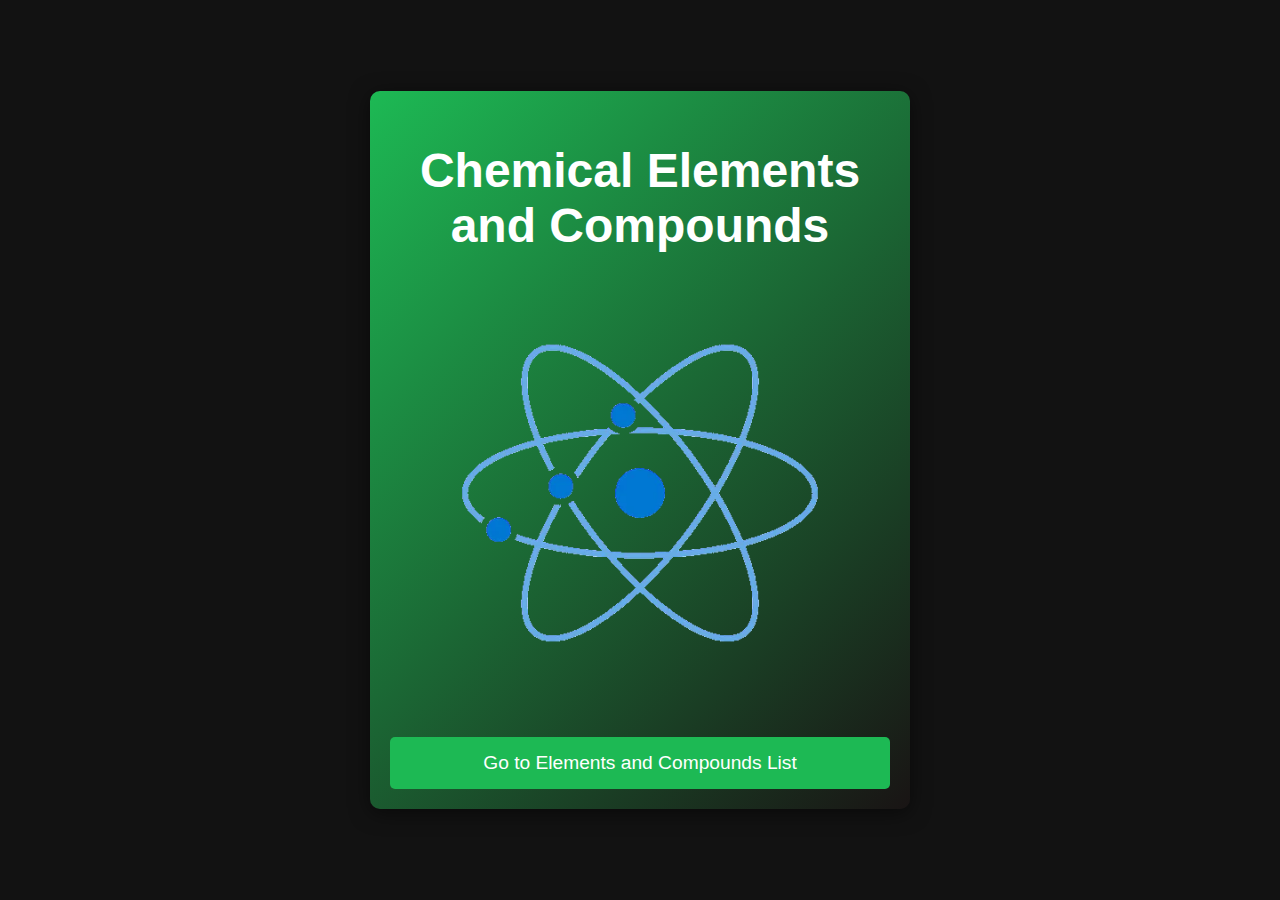
<file: index.html>
<!DOCTYPE html>
<html lang="en">
<head>
    <meta charset="UTF-8">
    <meta name="viewport" content="width=device-width, initial-scale=1.0">
    <title>Chemical Elements and Compounds</title>
    <style>
        body {
            margin: 0;
            padding: 0;
            background-color: #121212; /* Dark background */
            color: #fff; /* White text */
            font-family: 'Arial', sans-serif;
            display: flex;
            justify-content: center;
            align-items: center;
            height: 100vh;
            text-align: center;
            flex-direction: column; /* Stack elements vertically */
        }

        .welcome-container {
            max-width: 500px; /* Limit width */
            margin: 20px;
            padding: 20px;
            border-radius: 10px;
            background: linear-gradient(135deg, #1DB954, #191414); /* Spotify-themed gradient */
            box-shadow: 0 4px 20px rgba(0, 0, 0, 0.5);
        }

        h1 {
            font-size: 3em;
            margin-bottom: 20px;
        }

        button {
            padding: 15px 30px;
            font-size: 1.2em;
            background-color: #1DB954; /* Spotify green */
            color: #fff;
            border: none;
            border-radius: 5px;
            cursor: pointer;
            transition: background-color 0.3s ease;
            width: 100%; /* Full width button */
            margin-top: 20px; /* Spacing above button */
        }

        button:hover {
            background-color: #1ed760; /* Lighter green on hover */
        }

        .gif {
            margin: 20px 0; /* Spacing above and below the GIF */
            width: 100%; /* Full width for responsive design */
            max-width: 400px; /* Maximum width for the GIF */
            border-radius: 10px; /* Rounded corners */
        }

    </style>
</head>
<body>
    <div class="welcome-container">
        <h1>Chemical Elements and Compounds</h1>
        <img src="./assets/atomicstructure.png" alt="Welcome GIF" class="gif"> <!-- Add the path to your GIF here -->
        <div class="atom-container">
            <div class="nucleus"></div>
            <div class="electron-orbit orbit1">
                <div class="electron"></div>
            </div>
            <div class="electron-orbit orbit2">
                <div class="electron"></div>
            </div>
            <div class="electron-orbit orbit3">
                <div class="electron"></div>
            </div>
        </div>
        <button id="goButton">Go to Elements and Compounds List</button>
    </div>

    <script>
        document.addEventListener('DOMContentLoaded', function() {
            document.getElementById('goButton').addEventListener('click', function() {
                window.location.href = "./elements.html";
            });
        });
    </script>
</body>
</html>
</file>
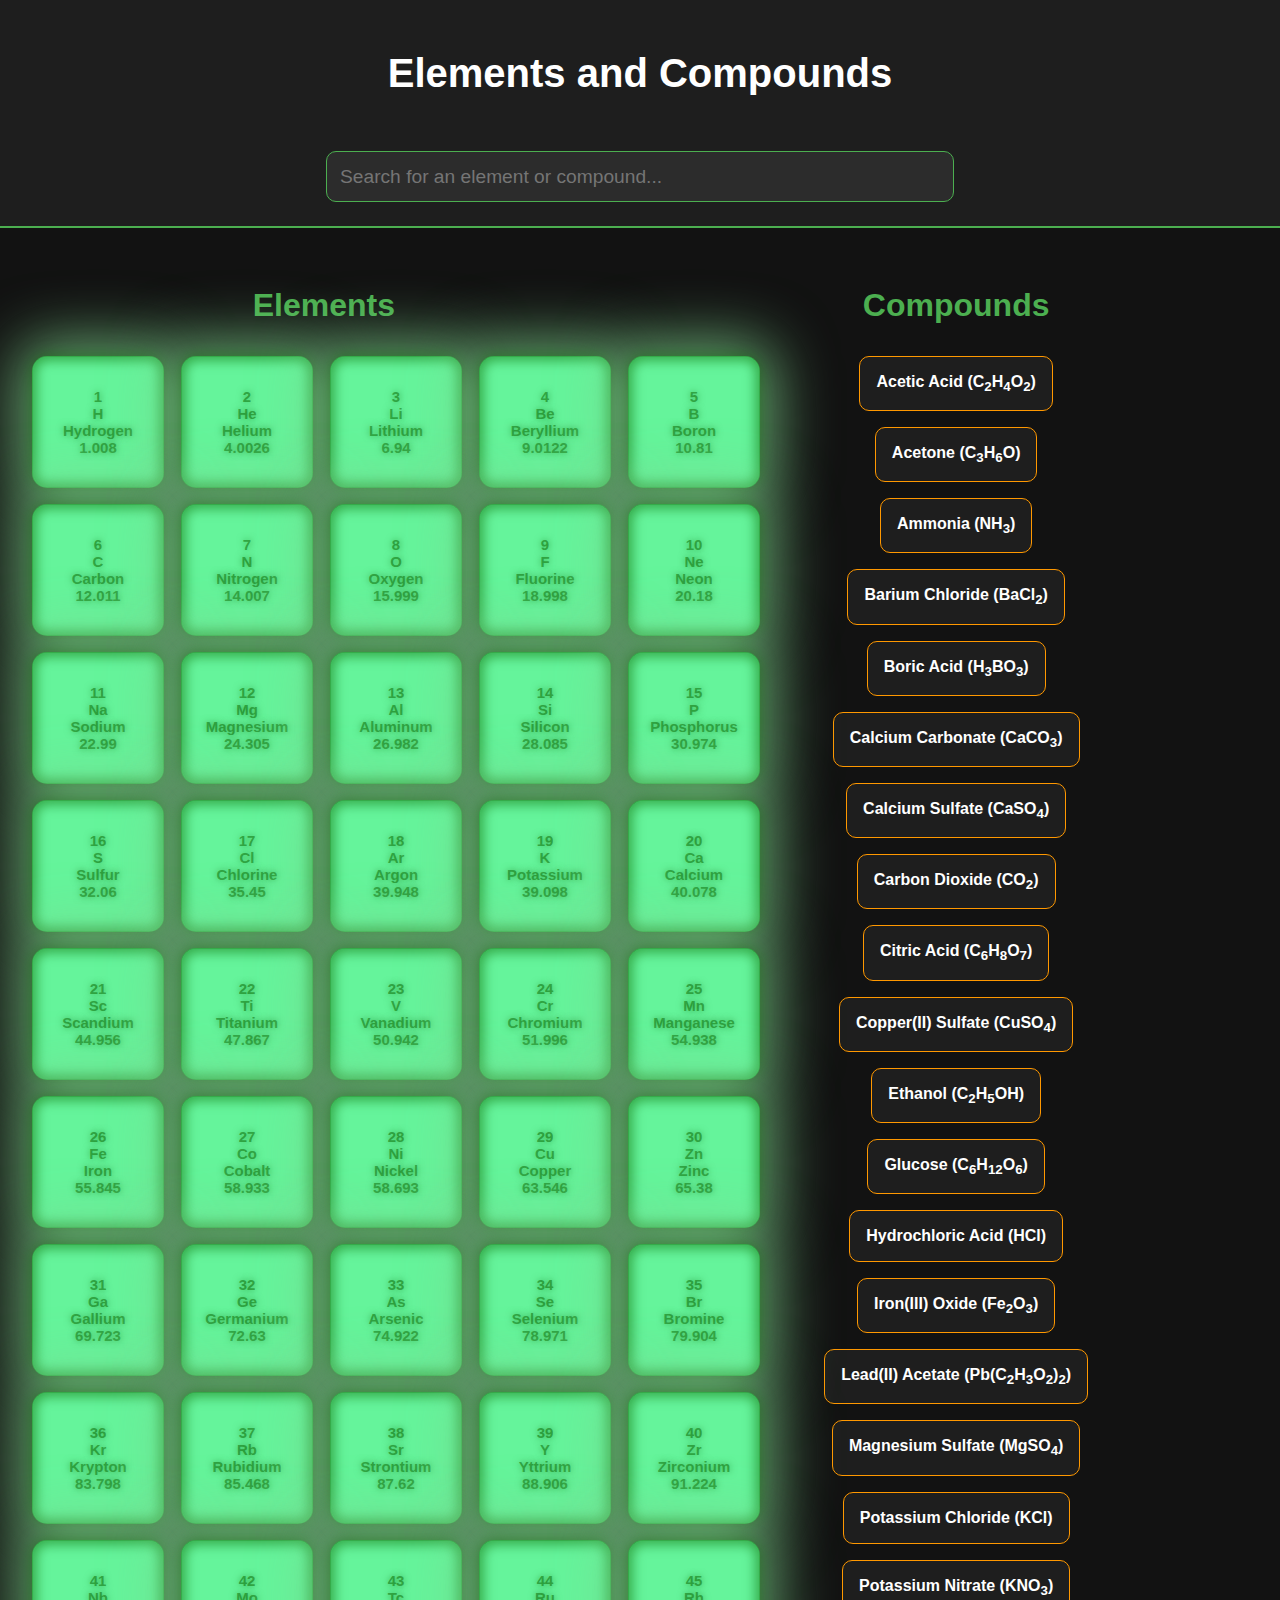
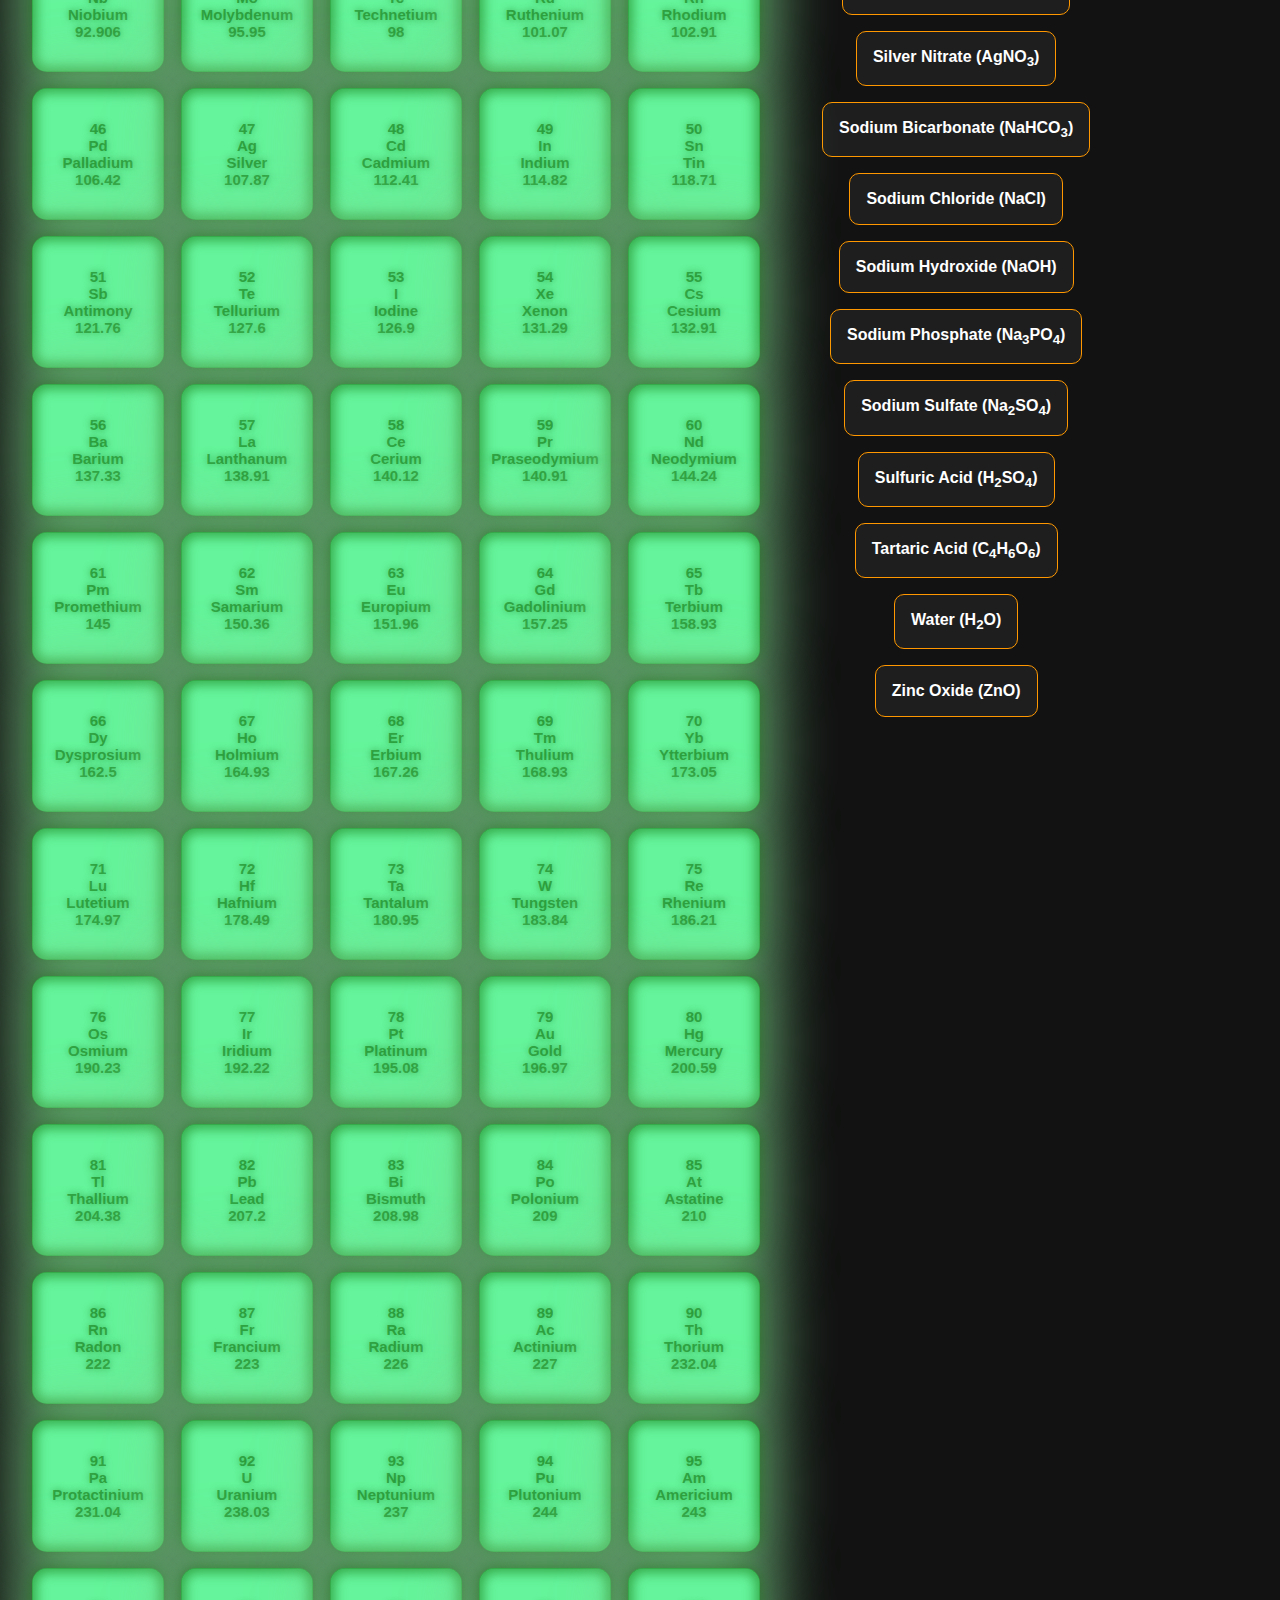
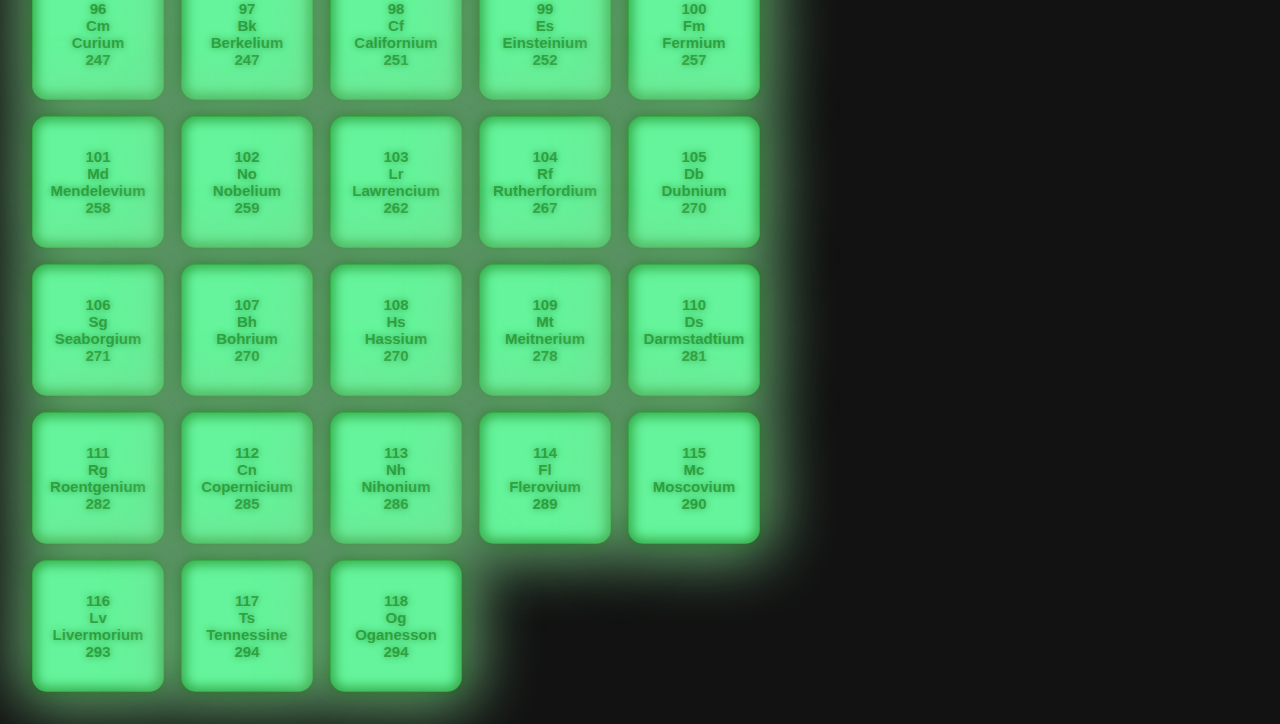
<file: elements.html>
<!DOCTYPE html>
<html lang="en">
<head>
    <meta charset="UTF-8">
    <meta name="viewport" content="width=device-width, initial-scale=1.0">
    <title>Chemical Elements and Compounds</title>
    <link rel="stylesheet" href="styles.css">
</head>
<body>
    <header>
        <h1>Elements and Compounds</h1>
        <input type="text" id="search" placeholder="Search for an element or compound...">
    </header>
   
    <main>
        <section>
            <h2>Elements</h2>
            <div id="element-list" class="element-list"></div>
        </section>
        <section>
            <h2>Compounds</h2>
            <div id="compound-list" class="compound-list"></div>
        </section>
    </main>
    <div id="popup" class="popup">
        <div class="popup-content">
            <span class="close-btn">&times;</span>
            <div id="details-content"></div>
        </div>
    </div>
    <script src="script.js"></script>
</body>
</html>
</file>
<file: styles.css>
body {
  font-family: "Century Gothic", sans-serif;
  font-weight: bold;
  margin: 0;
  padding: 0;
  background-color: #121212;
  color: white;
}

header {
  background-color: #1e1e1e;
  color: white;
  text-align: center;
  padding: 1.5em;
  border-bottom: 2px solid #4caf50;
}

h1 {
  font-size: 2.5em;
}

#search {
  background-color: #2c2c2c;
  color: white;
  margin-top: 1.5em;
  padding: 0.7em;
  width: 90%;
  max-width: 600px;
  font-size: 1.2em;
  border: 1px solid #4caf50;
  border-radius: 10px;
  outline: none;
  transition: all 0.3s ease;
}

#search:focus {
  border-color: #81c784;
}

main {
  display: flex;
  flex-direction: row;
  justify-content: space-between;
  padding: 2em;
  gap: 2em;
}

section {
  width: 48%;
}

h2 {
  font-size: 2em;
  text-align: center;
  margin-bottom: 1em;
  color: #4caf50;
}

.element-list,
.compound-list {
  display: grid;
  gap: 1em;
  justify-items: center;
}

.element-list {
  grid-template-columns: repeat(5, 1fr);
}

.compound-list {
  grid-template-columns: 1fr;
}

.element-box {
  color: #121212;
  background-color: #1e1e1e;
  padding: 1em;
  border: 1px solid #4caf50;
  border-radius: 10px;
  text-align: center;
  width: 100px;
  height: 100px;
  display: flex;
  flex-direction: column;
  justify-content: center;
  align-items: center;
  transition: transform 0.3s ease, background-color 0.3s ease;
  transition: transform 0.3s ease, background-color 0.3s ease;
  --glow-color: rgba(9, 105, 0, 0.525);
  --glow-spread-color: rgba(127, 210, 141, 0.781);
  --enhanced-glow-color: rgb(43, 119, 31);
  --btn-color: rgb(101, 244, 155);
  border: 0.1px solid var(--glow-color);

  color: var(--glow-color);
  font-size: 15px;
  font-weight: bold;
  background-color: var(--btn-color);
  border-radius: 1em;
  outline: none;
  box-shadow: 0 0 1em 0em var(--glow-color),
    0 0 4em 1em var(--glow-spread-color),
    inset 0 0 0.75em 0.25em var(--glow-color);
  text-shadow: 0 0 0.5em var(--glow-color);
  position: relative;
  transition: all 0.3s;
  margin-right: 1px;
}

.element-box:hover {
  background-color: #c3c3c3;
  transform: scale(1.05);
}

.compound-item {
  background-color: #1e1e1e;
  padding: 1em;
  border: 1px solid #ff9800;
  border-radius: 10px;
  text-align: center;
  transition: transform 0.3s ease, background-color 0.3s ease;
}

.compound-item:hover {
  background-color: #333;
  transform: scale(1.05);
}

.popup {
  display: none;
  position: fixed;
  top: 0;
  left: 0;
  width: 100%;
  height: 100%;
  background-color: rgba(0, 0, 0, 0.8);
  justify-content: center;
  align-items: center;
  z-index: 100;
}

.popup-content {
  background-color: #1e1e1e;
  padding: 2em;
  border-radius: 10px;
  width: 80%;
  max-width: 800px;
  color: white;
  display: flex;
  flex-direction: row;
  justify-content: space-between;
  gap: 2em;
}

.details-text {
  flex: 1;
}

.details-image {
  flex: 1;
  display: flex;
  justify-content: center;
  align-items: center;
}

.details-image img {
  max-width: 100%;
  height: auto;
  max-height: 400px;
}

.close-btn {
  color: #f44336;
  font-size: 2em;
  cursor: pointer;
  position: absolute;
  top: 20px;
  right: 20px;
}

.close-btn:hover {
  color: white;
}

@media (max-width: 768px) {
  main {
    flex-direction: column;
  }

  .element-list {
    grid-template-columns: repeat(3, 1fr);
  }

  .compound-list {
    grid-template-columns: 1fr;
  }

  #search {
    width: 100%;
  }
}
.popup {
  display: none;
  position: fixed;
  top: 0;
  left: 0;
  width: 100%;
  height: 100%;
  background-color: rgba(0, 0, 0, 0.8);
  justify-content: center;
  align-items: center;
  z-index: 100;
}

.popup-content {
  background-color: #1e1e1e;
  padding: 2em;
  border-radius: 10px;
  width: 80%;
  max-width: 800px;
  color: white;
  display: flex;
  flex-direction: row;
  justify-content: space-between;
  gap: 2em;
}

.details-text {
  flex: 1;
}

.details-image {
  flex: 1;
  display: flex;
  justify-content: center;
  align-items: center;
}

.details-image canvas {
  max-width: 100%;
  height: auto;
}
</file>
